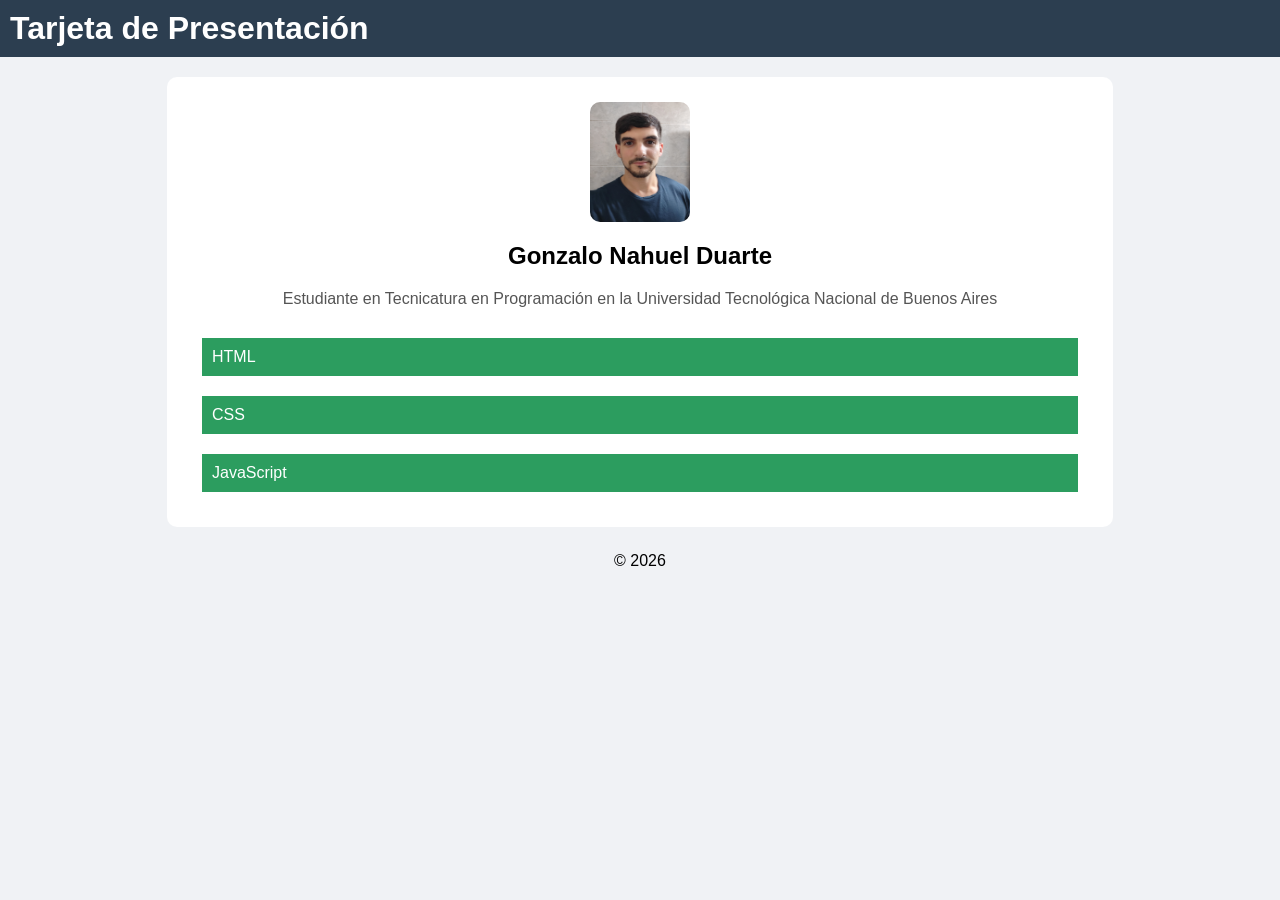
<file: Duarte_Gonzalo_Nahuel_TP01_CSS/index.html>
<!DOCTYPE html>
<html lang="es">
<head>
    <meta charset="UTF-8">
    <meta name="viewport" content="width=device-width, initial-scale=1.0">
    <title>TP01 - CSS - Programacion III</title>
    <link rel="stylesheet" href="./style.css">
</head>
<body>
    <header id="site-header">
        <h1 id="site-title">Tarjeta de Presentación</h1>
    </header>

    <main>
        <div class="card">
            <img 
                src="./assets/PERFIL.jpg" 
                alt="Imagen de Perfil" 
                width="100" 
                height="120"
                class="avatar"
            >
            <h2 class="name">Gonzalo Nahuel Duarte</h2>
            <p class="bio">
                Estudiante en Tecnicatura en Programación 
                en la Universidad Tecnológica Nacional de Buenos Aires
            </p>

            <ul class="skills">
                <li>HTML</li>
                <li>CSS</li>
                <li>JavaScript</li>
            </ul>
        </div>
    </main>

    <footer>
        <p>&copy; 2026</p>
    </footer>
</body>
</html>
</file>
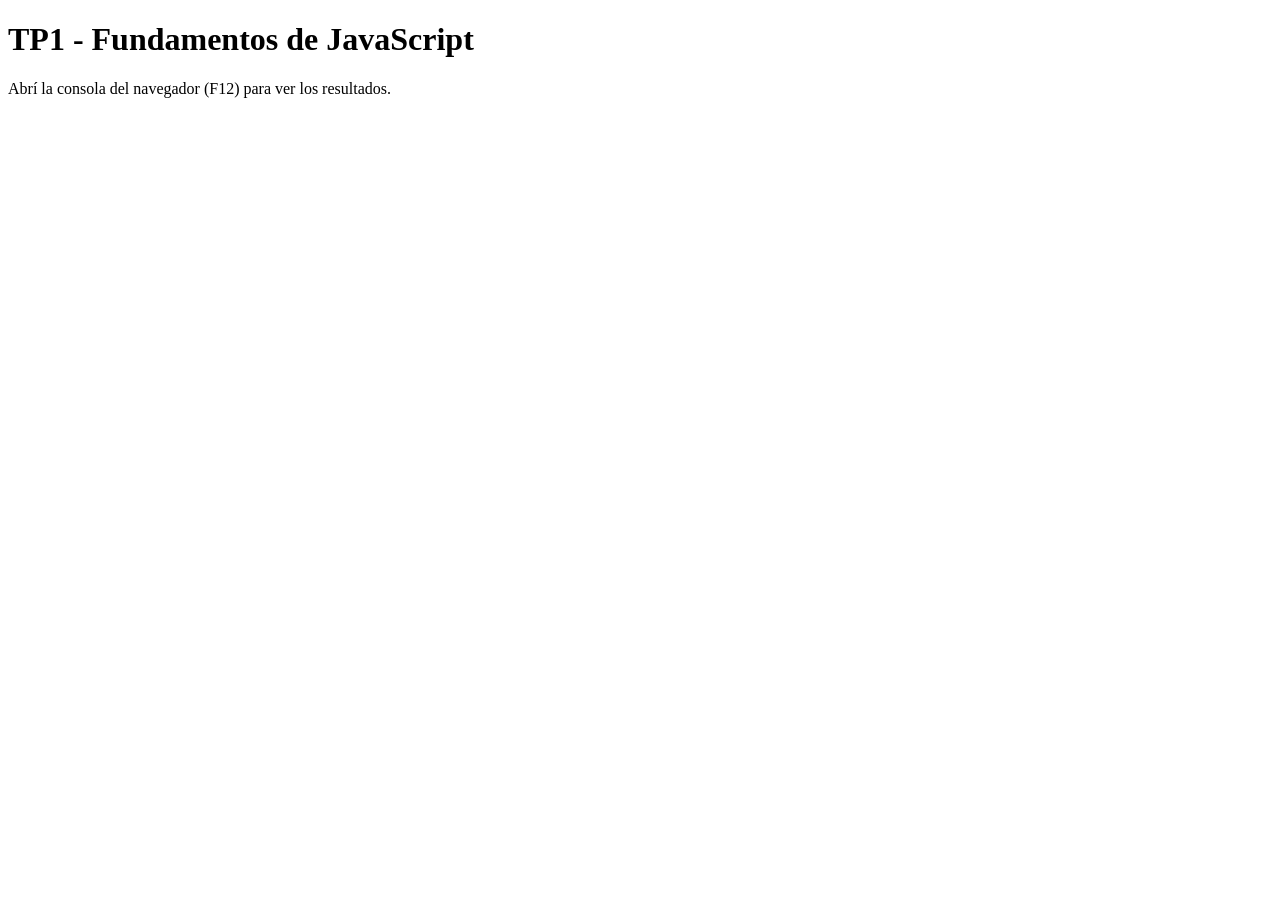
<file: Duarte_Gonzalo_Nahuel_TP01_JavaScript/index.html>
<!DOCTYPE html>
<html lang="en">
<head>
    <meta charset="UTF-8">
    <meta name="viewport" content="width=device-width, initial-scale=1.0">
    <title>TP01 - JavaScript - Programación III</title>
</head>
<body>
    
    <h1>TP1 - Fundamentos de JavaScript</h1>
    
    <p>Abrí la consola del navegador (F12) para ver los resultados.</p>
    
    <script src="script.js"></script>
</body>
</html>
</file>
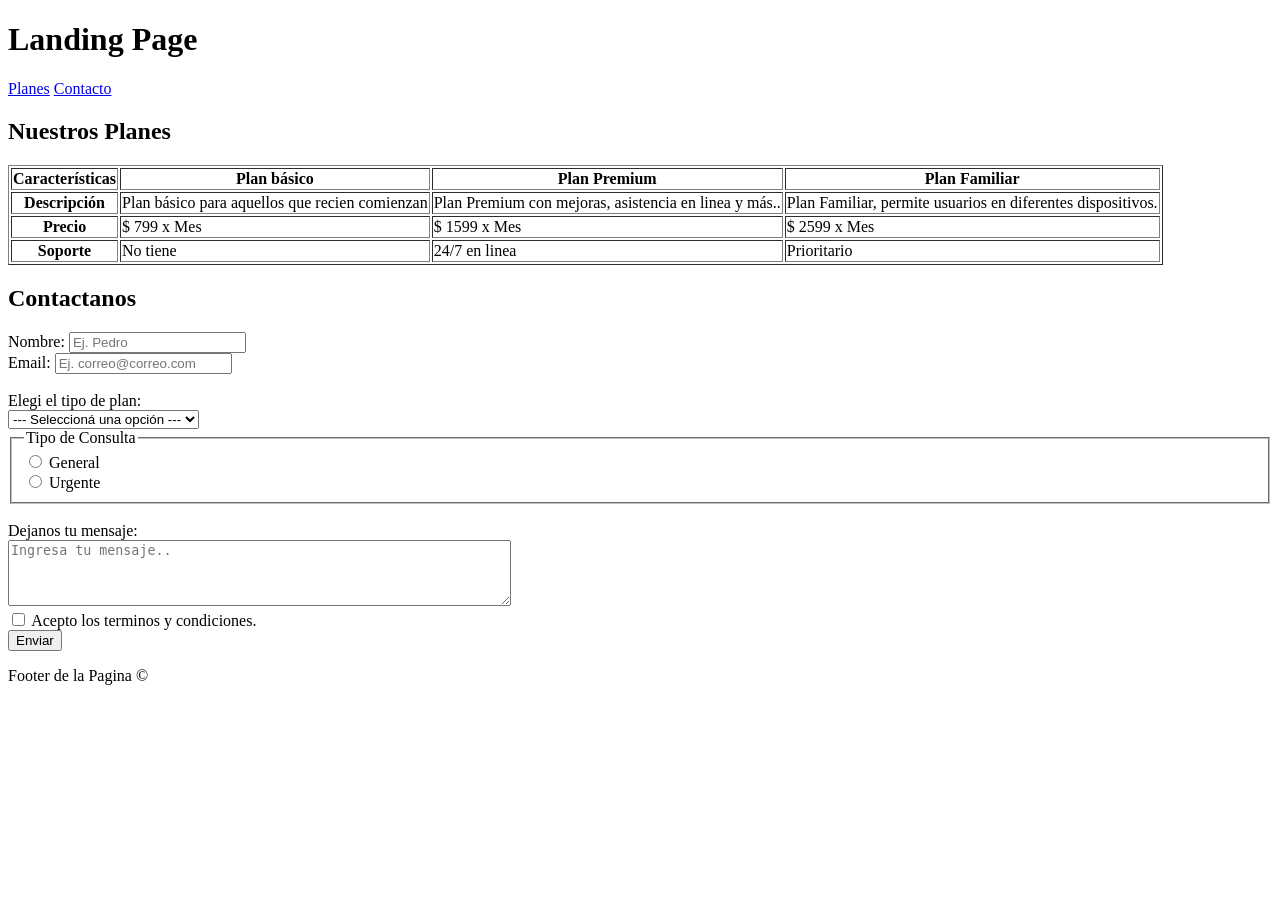
<file: Duarte_Gonzalo_Nahuel_TP02-HTML/index.html>
<!DOCTYPE html>
<html lang="en">
<head>
    <meta charset="UTF-8">
    <meta name="viewport" content="width=device-width, initial-scale=1.0">
    <title>Landing Page | Formulario</title>
</head>
<body>

    <!-- Actividad 2 — Tablas y semántica -->
    <header>
        <h1>Landing Page</h1>
        <nav>
            <a href="#planes">Planes</a>
            <a href="#contacto">Contacto</a>
        </nav>
    </header>

    <main>
        <section id="planes">
            <h2>Nuestros Planes</h2>

            <table border="1">
                <thead>
                    <tr>
                        <th scope="col">Características</th>
                        <th scope="col">Plan básico</th>
                        <th scope="col">Plan Premium</th>
                        <th scope="col">Plan Familiar</th>
                    </tr>
                </thead>
                
                <tbody>
                    <!-- Primera fila -->
                    <tr>
                        <th scope="row">Descripción</th>
                        <td>Plan básico para aquellos que recien comienzan</td>
                        <td>Plan Premium con mejoras, asistencia en linea y más..</td>
                        <td>Plan Familiar, permite usuarios en diferentes dispositivos.</td>
                    </tr>

                    <!-- Segunda fila -->
                    <tr>
                        <th scope="row">Precio</th>
                        <td>$ 799 x Mes</td>
                        <td>$ 1599 x Mes</td>
                        <td>$ 2599 x Mes</td>
                    </tr>

                    <!-- Tercera fila -->
                    <tr>
                        <th scope="row">Soporte</th>
                        <td>No tiene</td>
                        <td>24/7 en linea</td>
                        <td>Prioritario</td>
                    </tr>
                </tbody>
            </table>
        </section>


        <!-- Actividad 1 — Formularios HTML -->
        <section id="contacto">
            <h2>Contactanos</h2>

            <form action="#">

                <label for="nombre">Nombre:</label>
                <input 
                    type="text" 
                    id="nombre" 
                    name="nombre" placeholder="Ej. Pedro" 
                    required
                >
                <br>

                <label for="email">Email:</label>
                <input 
                    type="email" 
                    name="email" 
                    id="email" 
                    placeholder="Ej. correo@correo.com" 
                    required
                >
                <br>
                
                <br>
                
                <label for="opciones">Elegi el tipo de plan:</label><br>
                <select name="opciones" id="opciones">
                    <option value="ninguno">--- Seleccioná una opción ---</option>
                    <option value="basico">Plan Básico</option>
                    <option value="premium">Plan Premium</option>
                    <option value="familiar">Plan Familiar</option>
                </select>

                
                <fieldset>
                    <legend>Tipo de Consulta</legend>
                    
                    <input 
                        type="radio" 
                        name="tipo_consulta" 
                        id="consulta-general" 
                        value="Consulta-general"
                    >
                    <label for="consulta-general">General</label>

                    <br>

                    <input 
                        type="radio" 
                        name="tipo_consulta" 
                        id="consulta-urgente"
                        value="Consulta-urgente"
                    >
                    <label for="consulta-urgente">Urgente</label>
                </fieldset>
                <br>

                <label for="mensaje">Dejanos tu mensaje:</label>
                <br>
                <textarea 
                    name="mensaje" 
                    id="mensaje" 
                    rows="4" cols="60" 
                    placeholder="Ingresa tu mensaje.."
                ></textarea>
                <br>

                <input type="checkbox" name="terminos" id="terminos" required>
                <label for="terminos">Acepto los terminos y condiciones.</label>
                <br>

                <button type="submit">Enviar</button>
            </form>
        </section>
    </main>

    <footer>
        <p>Footer de la Pagina &copy;</p>
    </footer>
</body>
</html>
</file>
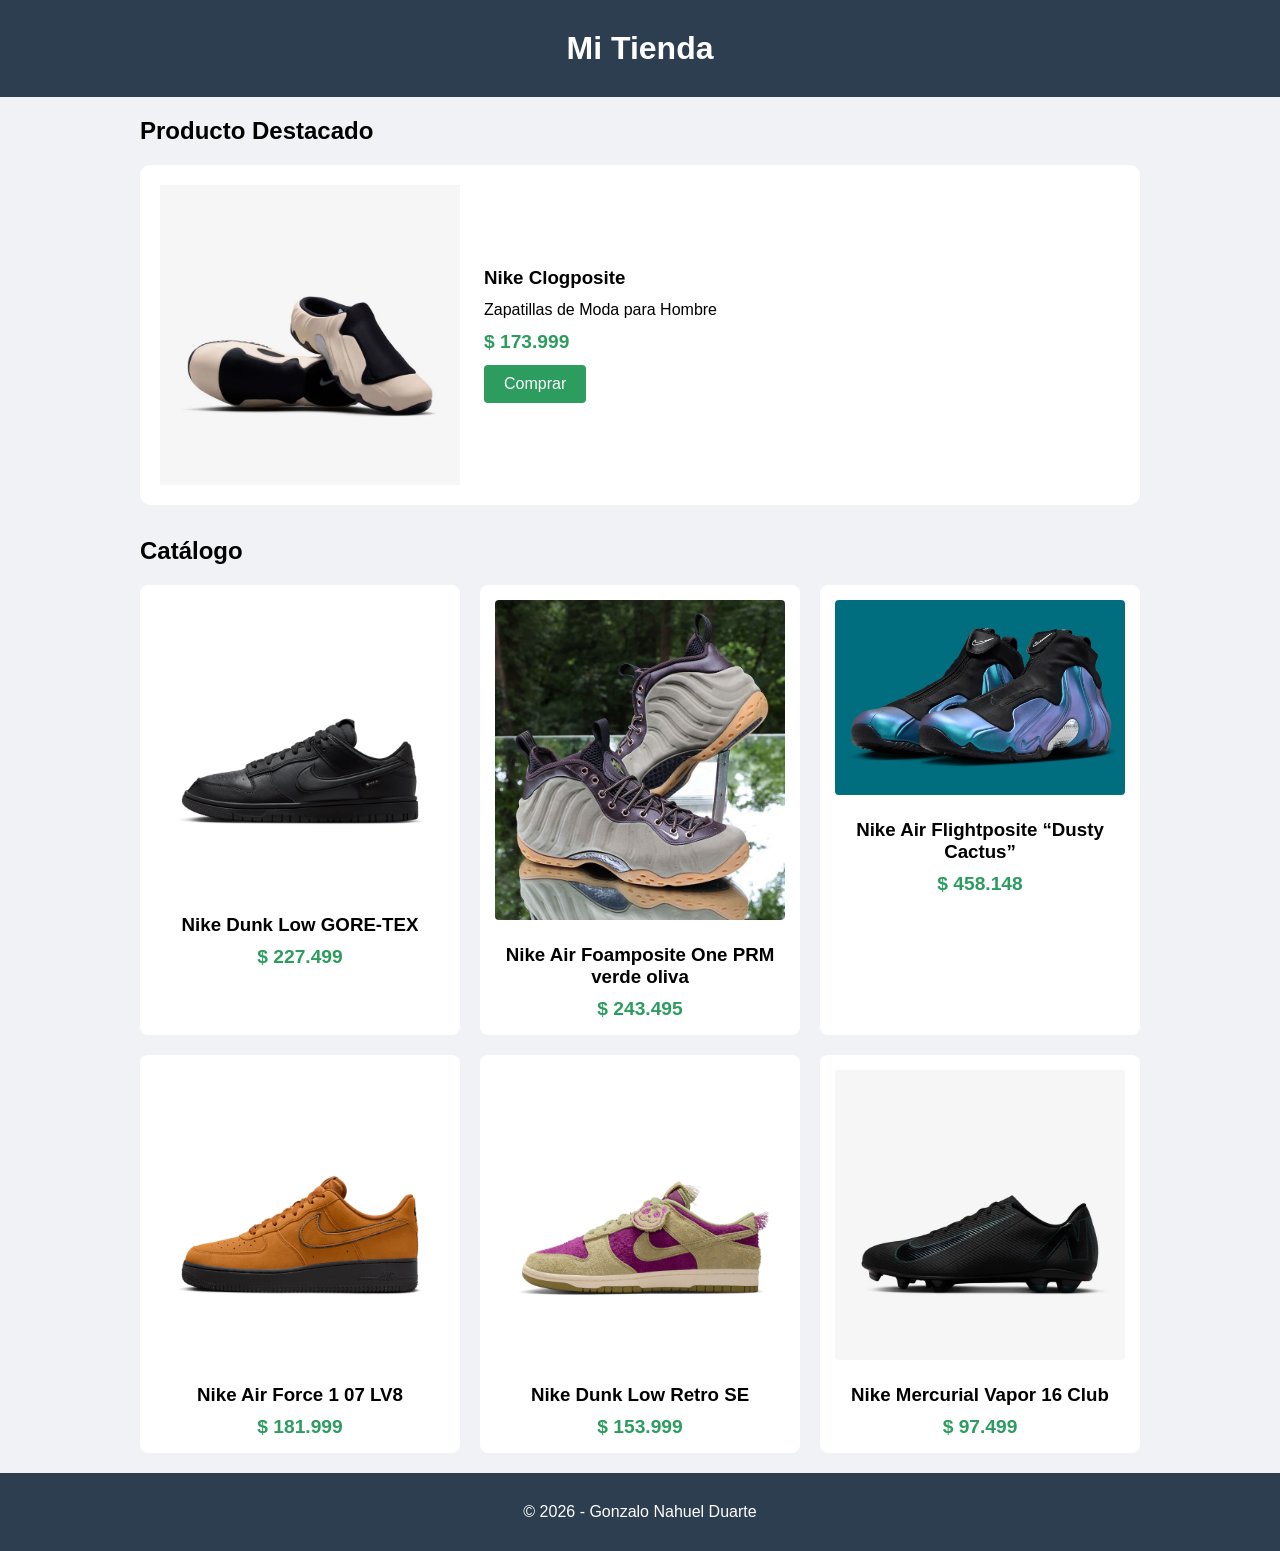
<file: Duarte_Gonzalo_Nahuel_TP02_CSS/index.html>
<!DOCTYPE html>
<html lang="es">
<head>
    <meta charset="UTF-8">
    <meta name="viewport" content="width=device-width, initial-scale=1.0">
    <link rel="stylesheet" href="style.css">
    <title>TP02 - CSS - Programacion III</title>
</head>
<body>
    <header>
        <h1>Mi Tienda</h1>
    </header>

    <main>
        <section class="featured">
            <h2>Producto Destacado</h2>

            <div class="featured__card">
                <img 
                    src="./assets/producto_destacado.webp" 
                    alt="Imagen Producto" 
                    class="featured__img"
                    width="300"
                    height="300"
                >

                <div class="featured__info">
                    <h3>Nike Clogposite</h3>
                    <p>Zapatillas de Moda para Hombre</p>
                    <span class="price">$ 173.999</span>
                    <button>Comprar</button>
                </div>
            </div>
        </section>

        <section class="catalog">
            <h2>Catálogo</h2>
            <div class="grid">
                <!-- Tarjeta 1 -->
                <div class="product__card">
                    <img 
                        src="./assets/1.png" 
                        alt="Imagen Producto"
                        width="300"
                        height="300"
                    >
                    <h3>Nike Dunk Low GORE-TEX</h3>
                    <span class="price">$ 227.499</span>
                </div>

                <!-- Tarjeta 2 -->
                <div class="product__card">
                    <img 
                        src="./assets/2.jpg" 
                        alt="Imagen Producto"
                        width="300"
                        height="300"
                    >
                    <h3>Nike Air Foamposite One PRM verde oliva</h3>
                    <span class="price">$ 243.495</span>
                </div>

                <!-- Tarjeta 3 -->
                <div class="product__card">
                    <img 
                        src="./assets/3.webp" 
                        alt="Imagen Producto"
                        width="300"
                        height="300"
                    >
                    <h3>Nike Air Flightposite “Dusty Cactus”</h3>
                    <span class="price">$ 458.148</span>
                </div>

                <!-- Tarjeta 4 -->
                <div class="product__card">
                    <img 
                        src="./assets/4.jfif" 
                        alt="Imagen Producto"
                        width="300"
                        height="300"
                    >
                    <h3>Nike Air Force 1  07 LV8</h3>
                    <span class="price">$ 181.999</span>
                </div>

                <!-- Tarjeta 5 -->
                <div class="product__card">
                    <img 
                        src="./assets/5.jfif" 
                        alt="Imagen Producto"
                        width="300"
                        height="300"
                    >
                    <h3>Nike Dunk Low Retro SE</h3>
                    <span class="price">$ 153.999</span>
                </div>

                <!-- Tarjeta 6 -->
                <div class="product__card">
                    <img 
                        src="./assets/6.webp" 
                        alt="Imagen Producto"
                        width="300"
                        height="300"
                    >
                    <h3>Nike Mercurial Vapor 16 Club</h3>
                    <span class="price">$ 97.499</span>
                </div>
            </div>
        </section>
    </main>

    <footer>
        <p>&copy; 2026 - Gonzalo Nahuel Duarte</p>
    </footer>
</body>
</html>
</file>
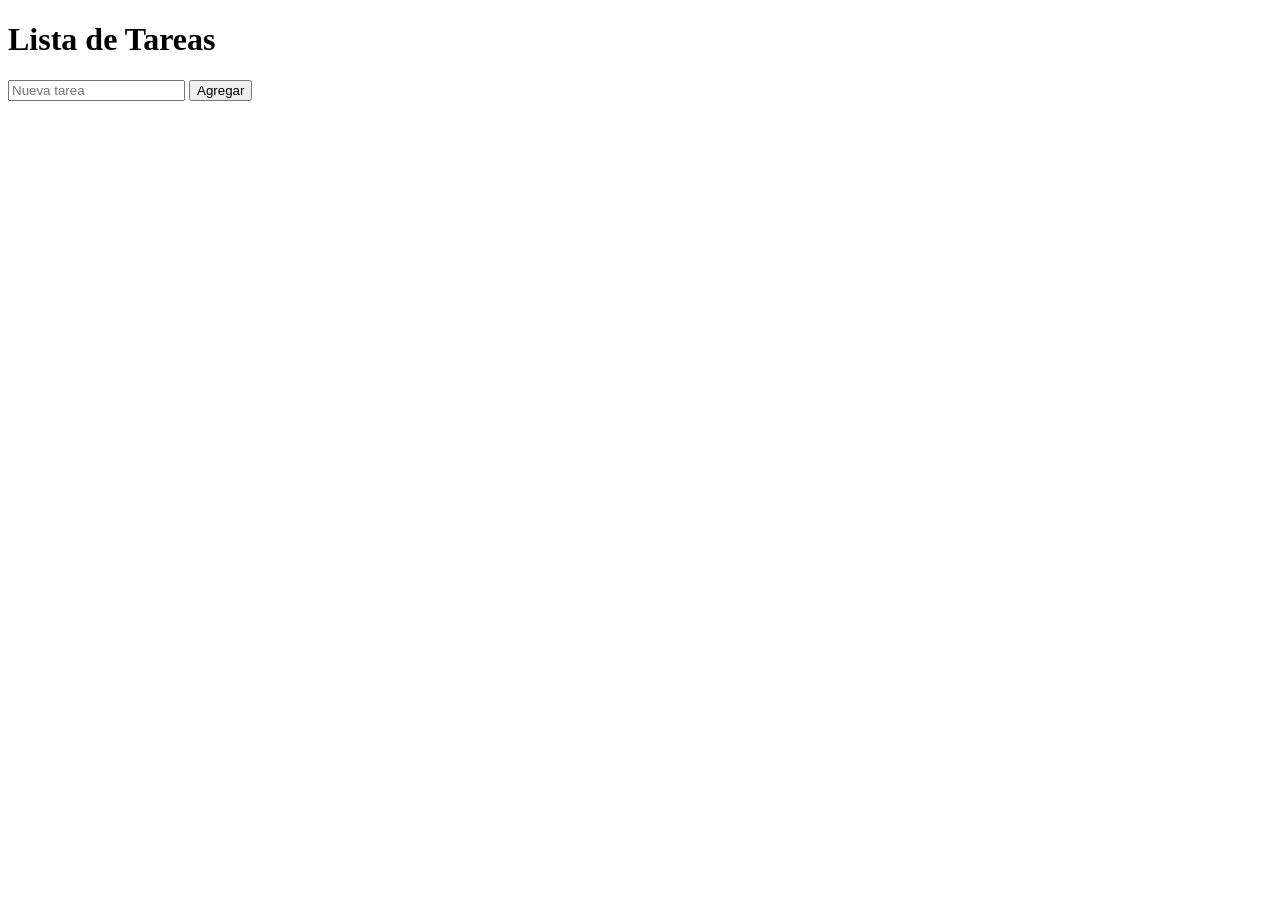
<file: Duarte_Gonzalo_Nahuel_TP02_JavaScript/index.html>
<!DOCTYPE html>
<html lang="es">
<head>
    <meta charset="UTF-8">
    <meta name="viewport" content="width=device-width, initial-scale=1.0">
    <title>TP02 - JavaScript - Programación III</title>
</head>
<body>
    
    <h1>Lista de Tareas</h1>

    <form id="todo-form">
        <input 
            type="text"
            id="todo-input"
            placeholder="Nueva tarea"
            required
        >

        <button 
            type="submit" 
            id="btn-agregar"
        >Agregar</button>
    </form>

    <ul id="todo-list"></ul>

    <script src="script.js"></script>
</body>
</html>
</file>
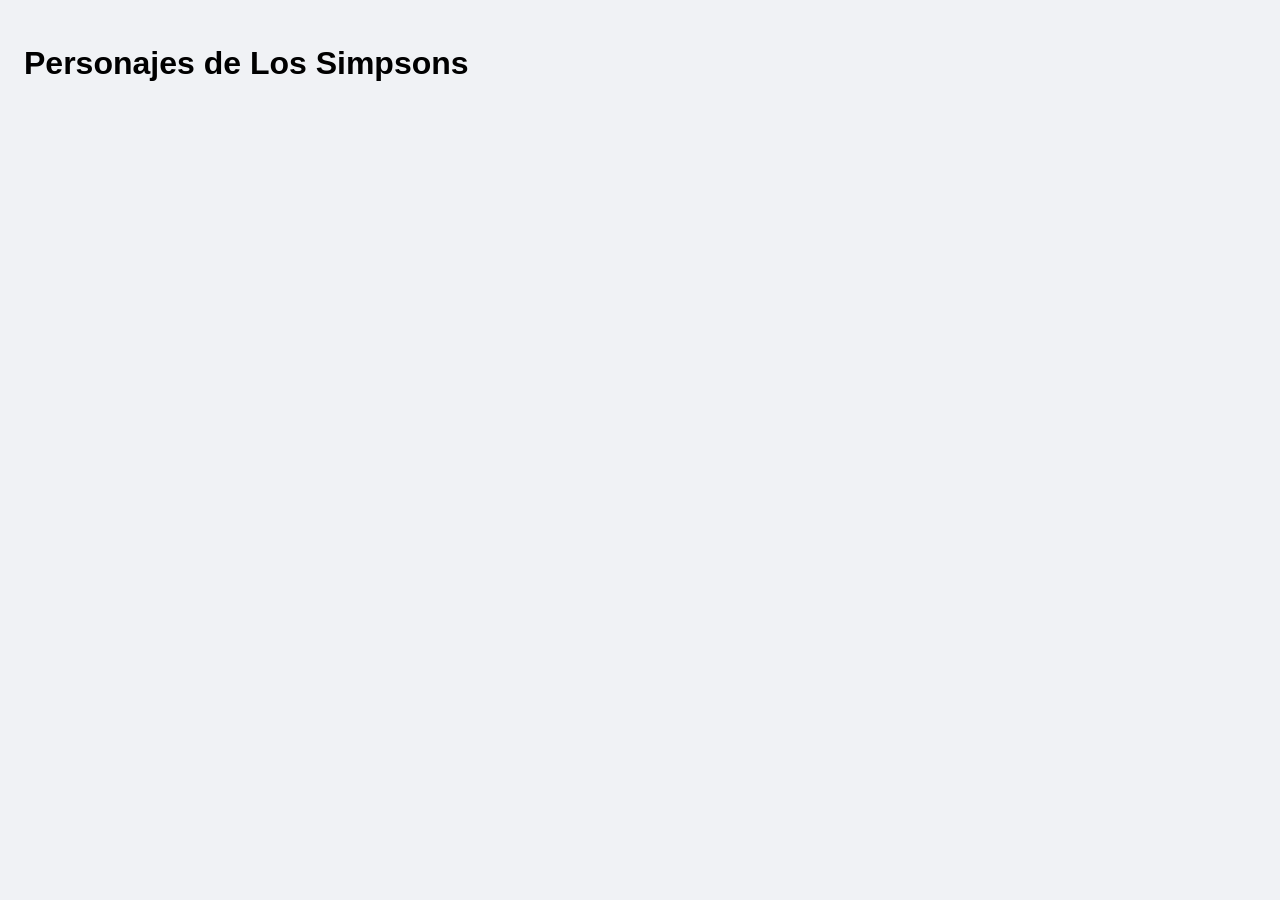
<file: Duarte_Gonzalo_Nahuel_TP03_JavaScript/index.html>
<!DOCTYPE html>
<html lang="es">

<head>
    <meta charset="UTF-8">
    <meta name="viewport" content="width=device-width, initial-scale=1.0">
    <link rel="stylesheet" href="style.css">
    <title>TP03 - JavaScript - Programación III</title>
</head>

<body>
    <h1>Personajes de Los Simpsons</h1>

    <div id="personajes"></div>
    
    <script src="script.js"></script>
</body>

</html>
</file>
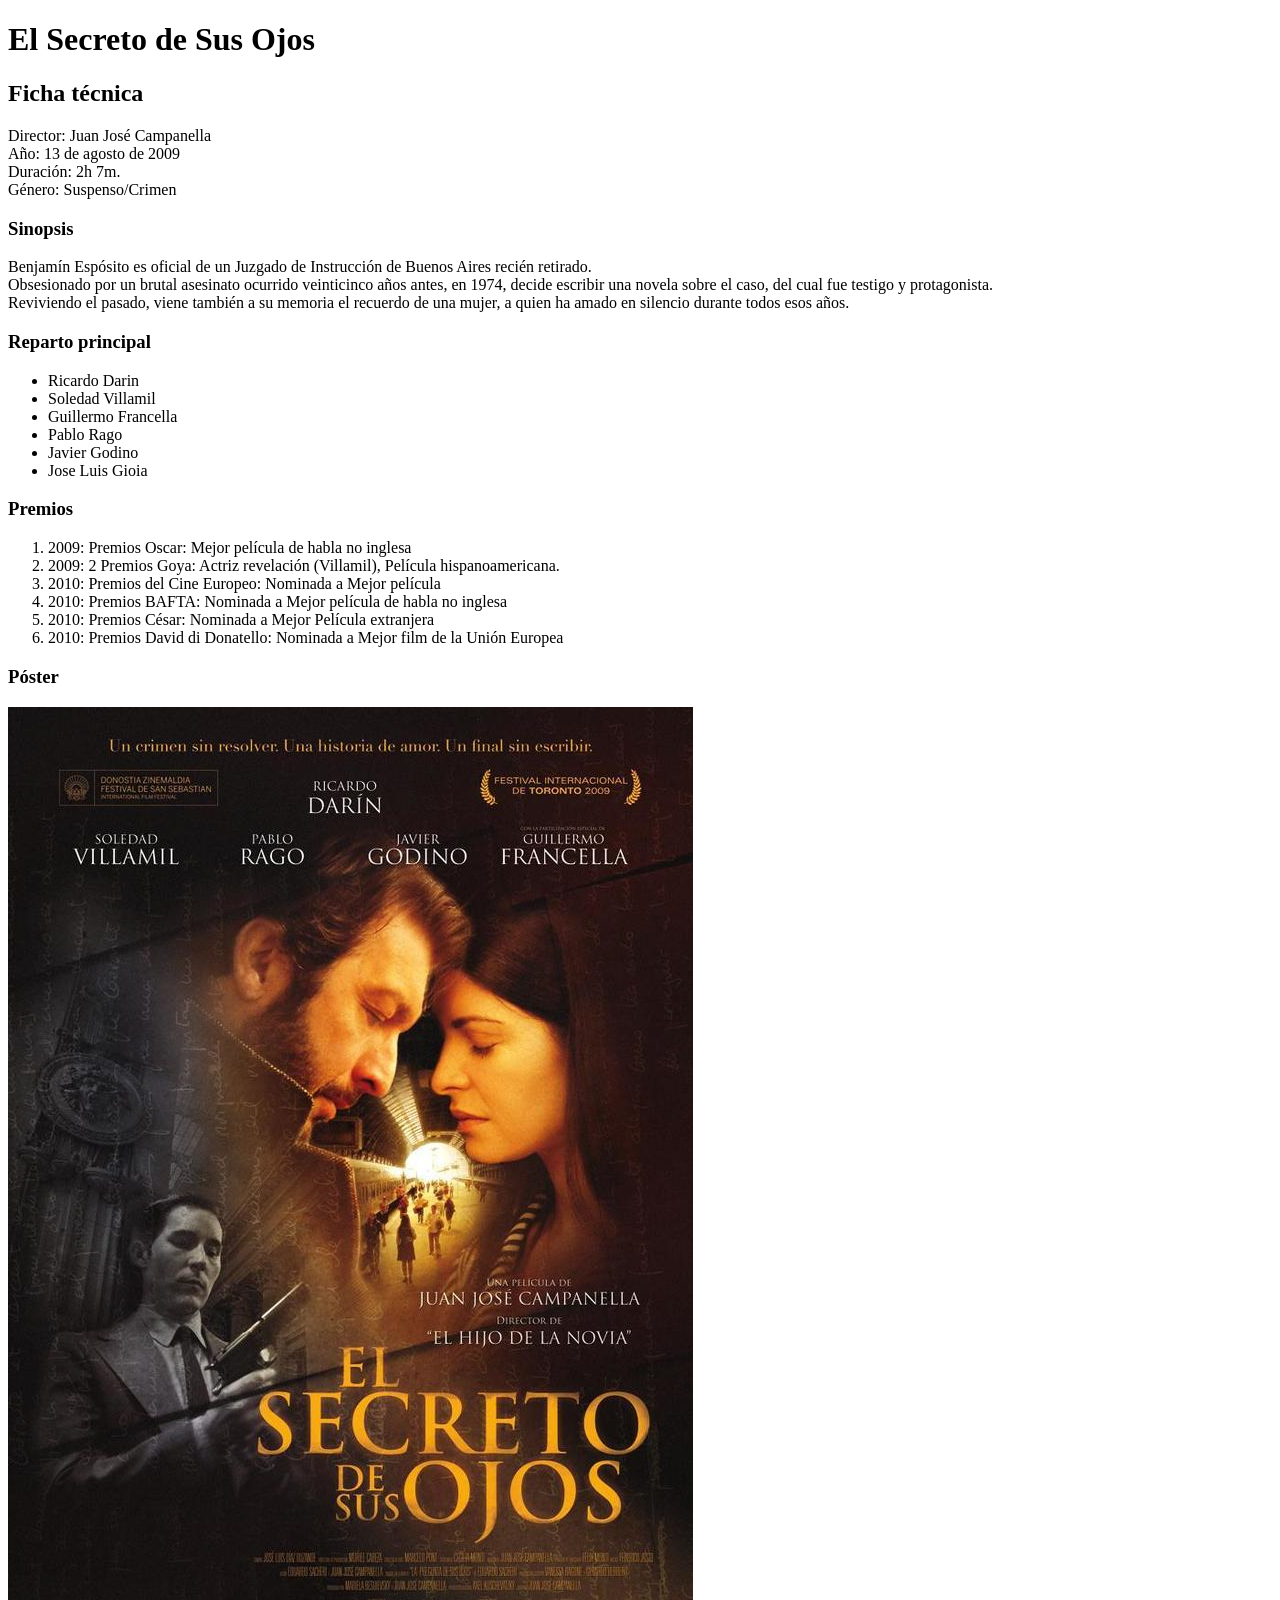
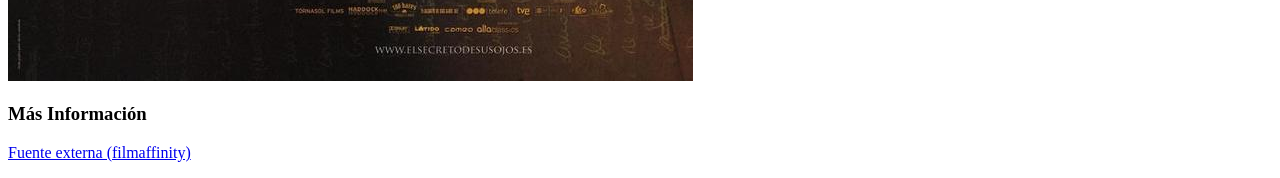
<file: TP01-HTML/index.html>
<!DOCTYPE html>
<html lang="en">

<head>
    <meta charset="UTF-8">
    <meta name="viewport" content="width=device-width, initial-scale=1.0">
    <title>Películas | El Secreto de Sus Ojos</title>
</head>

<body>

    <!-- Actividad 1 — Fundamentos, encabezados y párrafos -->
    <h1>El Secreto de Sus Ojos</h1>

    <h2>Ficha técnica</h2>

    <p>
        Director: Juan José Campanella
        <br>
        Año: 13 de agosto de 2009
        <br>
        Duración: 2h 7m.
        <br>
        Género: Suspenso/Crimen
    </p>

    <h3>Sinopsis</h3>
    <p>
        Benjamín Espósito es oficial de un Juzgado de Instrucción de Buenos Aires recién retirado. <br>
        Obsesionado por un brutal asesinato ocurrido veinticinco años antes, en 1974, decide escribir una novela sobre
        el caso, del cual fue testigo y protagonista. <br>
        Reviviendo el pasado, viene también a su memoria el recuerdo de una mujer, a quien ha amado en silencio durante
        todos esos años.
    </p>


    <!-- Actividad 2 — Listas, medios y enlaces -->
    <h3>Reparto principal</h3>
    <ul>
        <li>Ricardo Darin</li>
        <li>Soledad Villamil</li>
        <li>Guillermo Francella</li>
        <li>Pablo Rago</li>
        <li>Javier Godino</li>
        <li>Jose Luis Gioia</li>
    </ul>

    <h3>Premios</h3>
    <ol>
        <li>2009: Premios Oscar: Mejor película de habla no inglesa</li>
        <li>2009: 2 Premios Goya: Actriz revelación (Villamil), Película hispanoamericana.</li>
        <li>2010: Premios del Cine Europeo: Nominada a Mejor película</li>
        <li>2010: Premios BAFTA: Nominada a Mejor película de habla no inglesa</li>
        <li>2010: Premios César: Nominada a Mejor Película extranjera</li>
        <li>2010: Premios David di Donatello: Nominada a Mejor film de la Unión Europea</li>
    </ol>

    <h3>Póster</h3>
    <img src="./el-secreto-de-sus-ojos.jpg" alt="Imagen del Poster">

    <h3>Más Información</h3>
    <p>
        <a href="https://www.filmaffinity.com/ar/film313601.html" target="_blank">Fuente externa (filmaffinity)</a>
    </p>
</body>

</html>
</file>
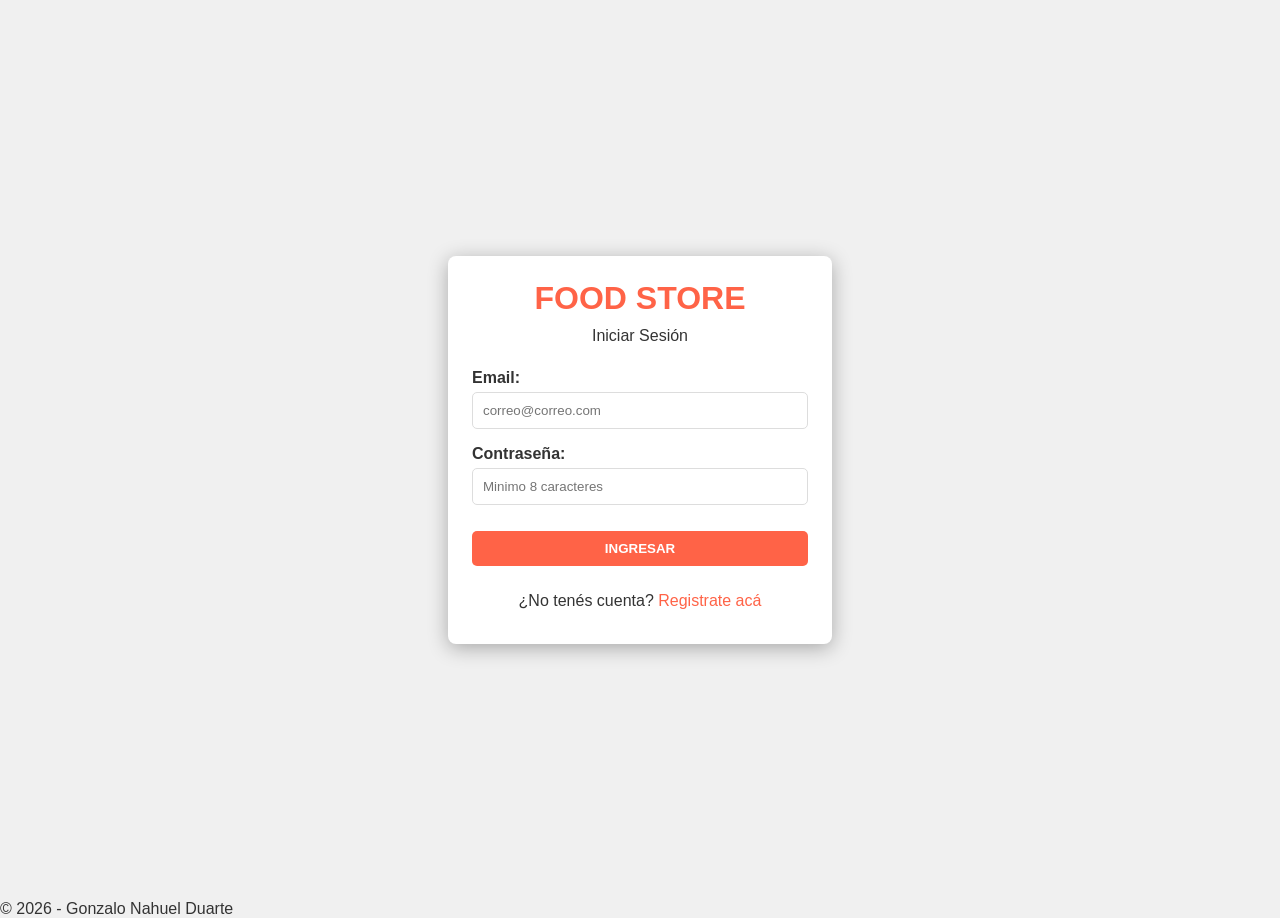
<file: Duarte_Gonzalo_Nahuel_TPI_LoginCSS/login.html>
<!DOCTYPE html>
<html lang="es">

<head>
    <meta charset="UTF-8">
    <meta name="viewport" content="width=device-width, initial-scale=1.0">
    <link rel="stylesheet" href="login.css">
    <title>TP Integrador - CSS - Programacion III</title>
</head>

<body>

    <main class="login__container">

        <form action="" class="login__form">

            <header class="login__header">
                <h1 class="login__title">Food Store</h1>
                <p class="login__sub-title">Iniciar Sesión</p>
            </header>

            <div class="login__fields">
                <label for="email" class="login__label">Email:</label>
                <input 
                    type="email" 
                    id="email" 
                    name="email" 
                    class="login__input"
                    placeholder="correo@correo.com" 
                    required
                >
            </div>

            <div class="login__fields">
                <label for="password" class="login__label">Contraseña:</label>
                <input 
                    type="password" 
                    id="password" 
                    name="password" 
                    class="login__input" 
                    placeholder="Minimo 8 caracteres" 
                    required
                >
            </div>

            <button type="submit" class="login__submit">Ingresar</button>

            <div class="login__registrar">
                <p>¿No tenés cuenta? <a href="#" class="login__registrar__link"> Registrate acá</a></p>
            </div>
        </form>
        

    </main>

    <footer>
        <p>&copy; 2026 - Gonzalo Nahuel Duarte</p>
    </footer>
</body>

</html>
</file>
<file: Duarte_Gonzalo_Nahuel_TP01_CSS/style.css>
* {
    margin: 0;
    padding: 0;
}

body {
    background-color: #f0f2f5;
    font-family: Arial, Helvetica, sans-serif;
}

#site-header {
    background-color: #2c3e50;
    color: #ffffff;
    padding: 10px;
    margin-bottom: 20px;
}


.card {
    background-color: #ffffff;
    width: 70%;
    margin: 0 auto;
    margin-bottom: 25px;
    padding: 25px;
    display: grid;
    gap: 20px;
    border-radius: 10px;
}

.card img {
    border-radius: 10px;
}

.card img, 
.card h2, 
.card p {
    justify-self: center;
    align-self: center;
}

.card p {
    color: #555555;
}


.skills {
    display: flex;
    flex-direction: column;
}

.skills li {
    background-color: #2c9d5f;
    color: #ffffff;
    padding: 10px;
    margin: 10px;
}


footer {
    text-align: center;
}
</file>
<file: Duarte_Gonzalo_Nahuel_TP02_CSS/style.css>
* {
    margin: 0;
    padding: 0;
}

body {
    font-family: Arial, sans-serif;
    background-color: #f0f2f5;
}

main {
    max-width: 1000px;
    margin: 0 auto;
    padding: 20px;
}

header,
footer {
    background-color: #2c3e50;
    color: #ffffff;
    text-align: center;
    padding: 30px 0;
}

h2 {
    margin-bottom: 20px;
}

/* Actividad 1: Flexbox */
.featured__card {
    display: flex;
    align-items: center;
    gap: 24px;
    background-color: #ffffff;
    padding: 20px;
    border-radius: 10px;
    margin-bottom: 32px;
}

.featured__info {
    display: flex;
    flex-direction: column;
    gap: 12px;
}

.featured__info h3 {
    margin: 0;
}

/* Actividad 2: Grid */
.grid {
    display: grid;
    grid-template-columns: repeat(3, 1fr);
    gap: 20px;
}

.product__card {
    background-color: #ffffff;
    padding: 15px;
    border-radius: 8px;
    text-align: center;
}

.product__card img {
    max-width: 100%;
    height: auto;
    border-radius: 4px;
    margin-bottom: 10px;
}

.product__card h3 {
    margin: 10px 0;
}

.price {
    color: #2c9d5f;
    font-weight: bold;
    font-size: 1.2rem;
}

button {
    background-color: #2c9d5f;
    color: #ffffff;
    border: none;
    padding: 10px 20px;
    font-size: 1rem;
    border-radius: 4px;
    cursor: pointer;
    align-self: flex-start;
}
</file>
<file: Duarte_Gonzalo_Nahuel_TP03_JavaScript/style.css>
body {
    font-family: Arial, sans-serif;
    background-color: #f0f2f5;
    margin: 0;
    padding: 1.5rem;
}

#personajes {
    /* TODO: display grid con grid-template-columns y gap */
    display: grid;
    grid-template-columns: repeat(auto-fill, minmax(220px, 1fr));
    gap: 1.5rem;
}

.personaje-card {
    /* TODO: background-color, border-radius, padding, text-align */
    background-color: #ffffff;
    border-radius: 8px;
    padding: 1rem;
    box-shadow: 0 4px 6px rgba(0, 0, 0, 0.1);
}

.personaje-card h2 {
    text-align: center;
}
</file>
<file: Duarte_Gonzalo_Nahuel_TPI_LoginCSS/login.css>
/* ============ Estilos globales ============ */
* {
    box-sizing: border-box;
    margin: 0;
    padding: 0;
}

:root {
    --color-primario: #ff6347;
    --color-fondo: #f0f0f0;
    --color-texto: #333;
    --color-blanco: #fff;
    --color-borde: #ddd;
    --color-focus: #ff4500;
}

body {
    background-color: var(--color-fondo);
    font-family: Arial, Helvetica, sans-serif;
    color: var(--color-texto);
}

/* ============ Contenedores ============ */
.login__container {
    height: 100vh;
    display: flex;
    flex-direction: column;
    justify-content: center;
    align-items: center;
}


.login__form {
    background-color: var(--color-blanco);
    width: 85%;
    margin: 0 auto;
    display: grid;
    padding: 24px;
    border-radius: 8px;
    box-shadow: 0 4px 20px rgba(0,0,0,0.3);
}


/* ============ Titulos ============ */
.login__header {
    text-align: center;
}

.login__title {
    color: var(--color-primario);
    text-transform: uppercase;
    margin-bottom: 10px;
}

.login__sub-title {
    margin-bottom: 1.5rem;
}


/* ============ Formulario (Inputs y Labels) ============ */

.login__fields {
    margin-bottom: 1rem;
}

.login__label {
    display: block;
    margin-bottom: 5px;
    font-weight: 700;
}

.login__input {
    width: 100%;
    padding: 10px;
    border: 1px solid var(--color-borde);
    border-radius: 5px;
    background-color: var(--color-blanco);
    transition: border-color 0.3s, box-shadow 0.3s ease;
}

.login__input:focus {
    border-color: var(--color-focus);
    box-shadow: 0 0 0 3px rgba(255, 69, 0, 0.15);
    outline: none;
}


.login__submit {
    width: 100%;
    padding: 10px;
    font-weight: 700;
    text-transform: uppercase;
    color: var(--color-blanco);
    background-color: var(--color-primario);
    border: none;
    border-radius: 5px;
    cursor: pointer;
    margin-top: 10px;
    transition: background-color 0.3s, transform 0.3s;

    &:hover {
        background-color: var(--color-focus);
    }

    &:active {
        transform: scale(0.98);
    }
}


/* ============ Enlace registrar ============ */

.login__registrar {
    margin-top: 1rem;
    padding: 10px;
    text-align: center;
}

.login__registrar__link {
    text-decoration: none;
    color: var(--color-primario);
    transition: color 0.3s;

    &:hover {
        color: var(--color-focus);
        text-decoration: underline;
    }
}



/* ============ Media Queries (Responsive Design) ============ */
@media (min-width: 768px) and (max-width: 1024px) {
    .login__form {
        width: 60%;
    }    
}

@media screen and (min-width: 1024px) {
    .login__form {
        width: 40%;
    }    
}

@media screen and (min-width: 1244px) {
    .login__form {
        width: 30%;
    }    
}
</file>
